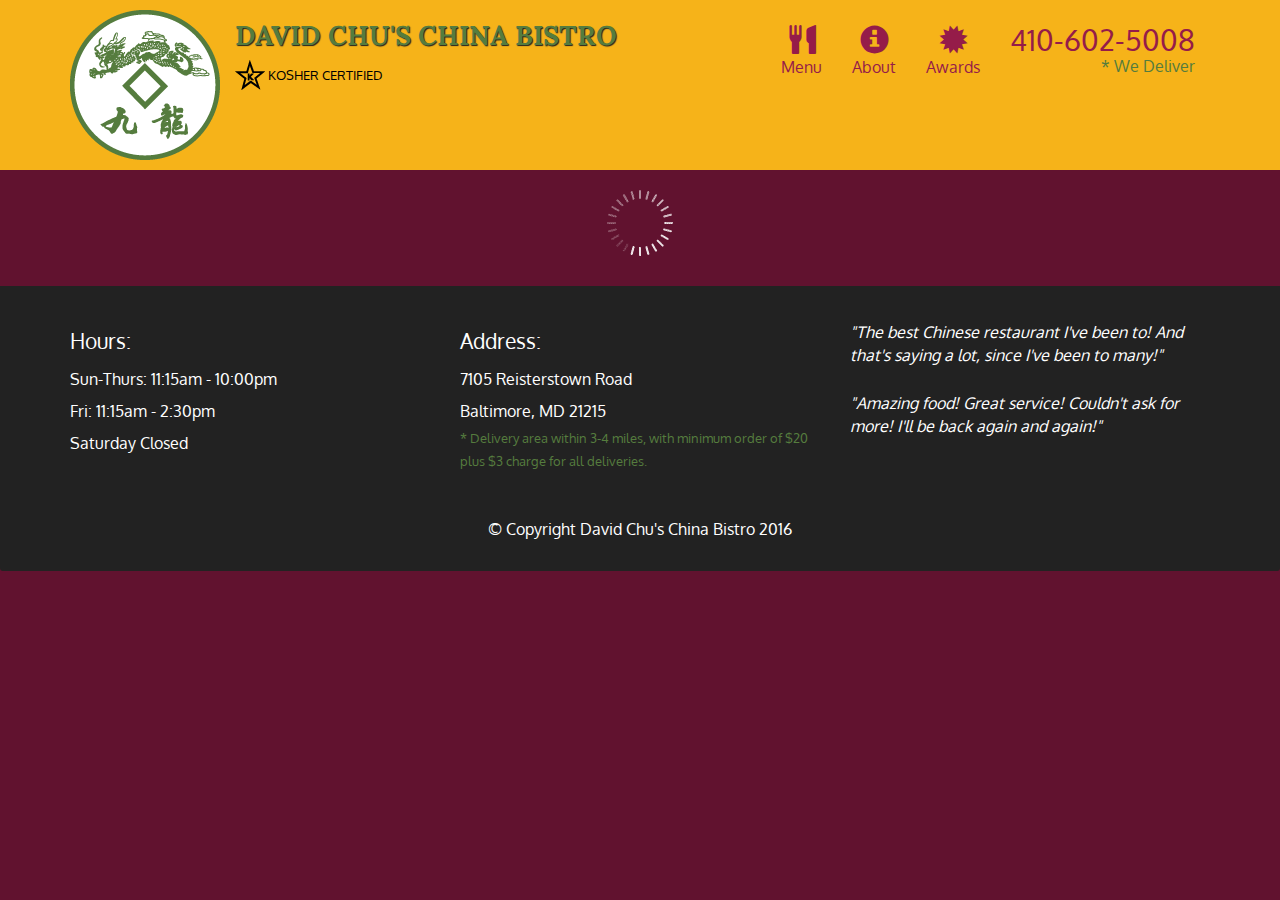
<file: Restaurent-website/index.html>
<!doctype html>
<html lang="en">
  <head>
    <meta charset="utf-8">
    <meta http-equiv="X-UA-Compatible" content="IE=edge">
    <meta name="viewport" content="width=device-width, initial-scale=1">
    <title>David Chu's China Bistro</title>
    <link rel="stylesheet" href="css/bootstrap.min.css">
    <link rel="stylesheet" href="css/styles.css">
    <link href='https://fonts.googleapis.com/css?family=Oxygen:400,300,700' rel='stylesheet' type='text/css'>
    <link href='https://fonts.googleapis.com/css?family=Lora' rel='stylesheet' type='text/css'>
  </head>
<body>
  <header>
    <nav id="header-nav" class="navbar navbar-default">
      <div class="container">
        <div class="navbar-header">
          <a href="index.html" class="pull-left visible-md visible-lg">
            <div id="logo-img" alt="Logo image"></div>
          </a>

          <div class="navbar-brand">
            <a href="index.html"><h1>David Chu's China Bistro</h1></a>
            <p>
              <img src="images/star-k-logo.png" alt="Kosher certification">
              <span>Kosher Certified</span>
            </p>
          </div>

          <button id="navbarToggle" type="button" class="navbar-toggle collapsed" data-toggle="collapse" data-target="#collapsable-nav" aria-expanded="false">
            <span class="sr-only">Toggle navigation</span>
            <span class="icon-bar"></span>
            <span class="icon-bar"></span>
            <span class="icon-bar"></span>
          </button>
        </div>
        
        <div id="collapsable-nav" class="collapse navbar-collapse">
           <ul id="nav-list" class="nav navbar-nav navbar-right">
            <li id="navHomeButton" class="visible-xs active">
              <a href="index.html">
                <span class="glyphicon glyphicon-home"></span> Home</a>
            </li>
            <li id="navMenuButton">
              <a href="#" onclick="$dc.loadMenuCategories();">
                <span class="glyphicon glyphicon-cutlery"></span><br class="hidden-xs"> Menu</a>
            </li>
            <li>
              <a href="#">
                <span class="glyphicon glyphicon-info-sign"></span><br class="hidden-xs"> About</a>
            </li>
            <li>
              <a href="#">
                <span class="glyphicon glyphicon-certificate"></span><br class="hidden-xs"> Awards</a>
            </li>
            <li id="phone" class="hidden-xs">
              <a href="tel:410-602-5008">
                <span>410-602-5008</span></a><div>* We Deliver</div>
            </li>
          </ul><!-- #nav-list -->
        </div><!-- .collapse .navbar-collapse -->
      </div><!-- .container -->
    </nav><!-- #header-nav -->
  </header>

  

  <div id="call-btn" class="visible-xs">
    <a class="btn" href="tel:410-602-5008">
    <span class="glyphicon glyphicon-earphone"></span>
    410-602-5008
    </a>
  </div>
  <div id="xs-deliver" class="text-center visible-xs">* We Deliver</div>

 
  <div id="main-content" class="container"></div>

  <footer class="panel-footer">
    <div class="container">
      <div class="row">
        <section id="hours" class="col-sm-4">
          <span>Hours:</span><br>
          Sun-Thurs: 11:15am - 10:00pm<br>
          Fri: 11:15am - 2:30pm<br>
          Saturday Closed
          <hr class="visible-xs">
        </section>
        <section id="address" class="col-sm-4">
          <span>Address:</span><br>
          7105 Reisterstown Road<br>
          Baltimore, MD 21215
          <p>* Delivery area within 3-4 miles, with minimum order of $20 plus $3 charge for all deliveries.</p>
          <hr class="visible-xs">
        </section>
        <section id="testimonials" class="col-sm-4">
          <p>"The best Chinese restaurant I've been to! And that's saying a lot, since I've been to many!"</p>
          <p>"Amazing food! Great service! Couldn't ask for more! I'll be back again and again!"</p>
        </section>
      </div>
      <div class="text-center">&copy; Copyright David Chu's China Bistro 2016</div>
    </div>
  </footer>

  <!-- jQuery (Bootstrap JS plugins depend on it) -->
  <script src="js/jquery-2.1.4.min.js"></script>
  <script src="js/bootstrap.min.js"></script>
  <script src="js/ajax-utils.js"></script>
  <script src="js/script.js"></script>
</body>
</html>
</file>
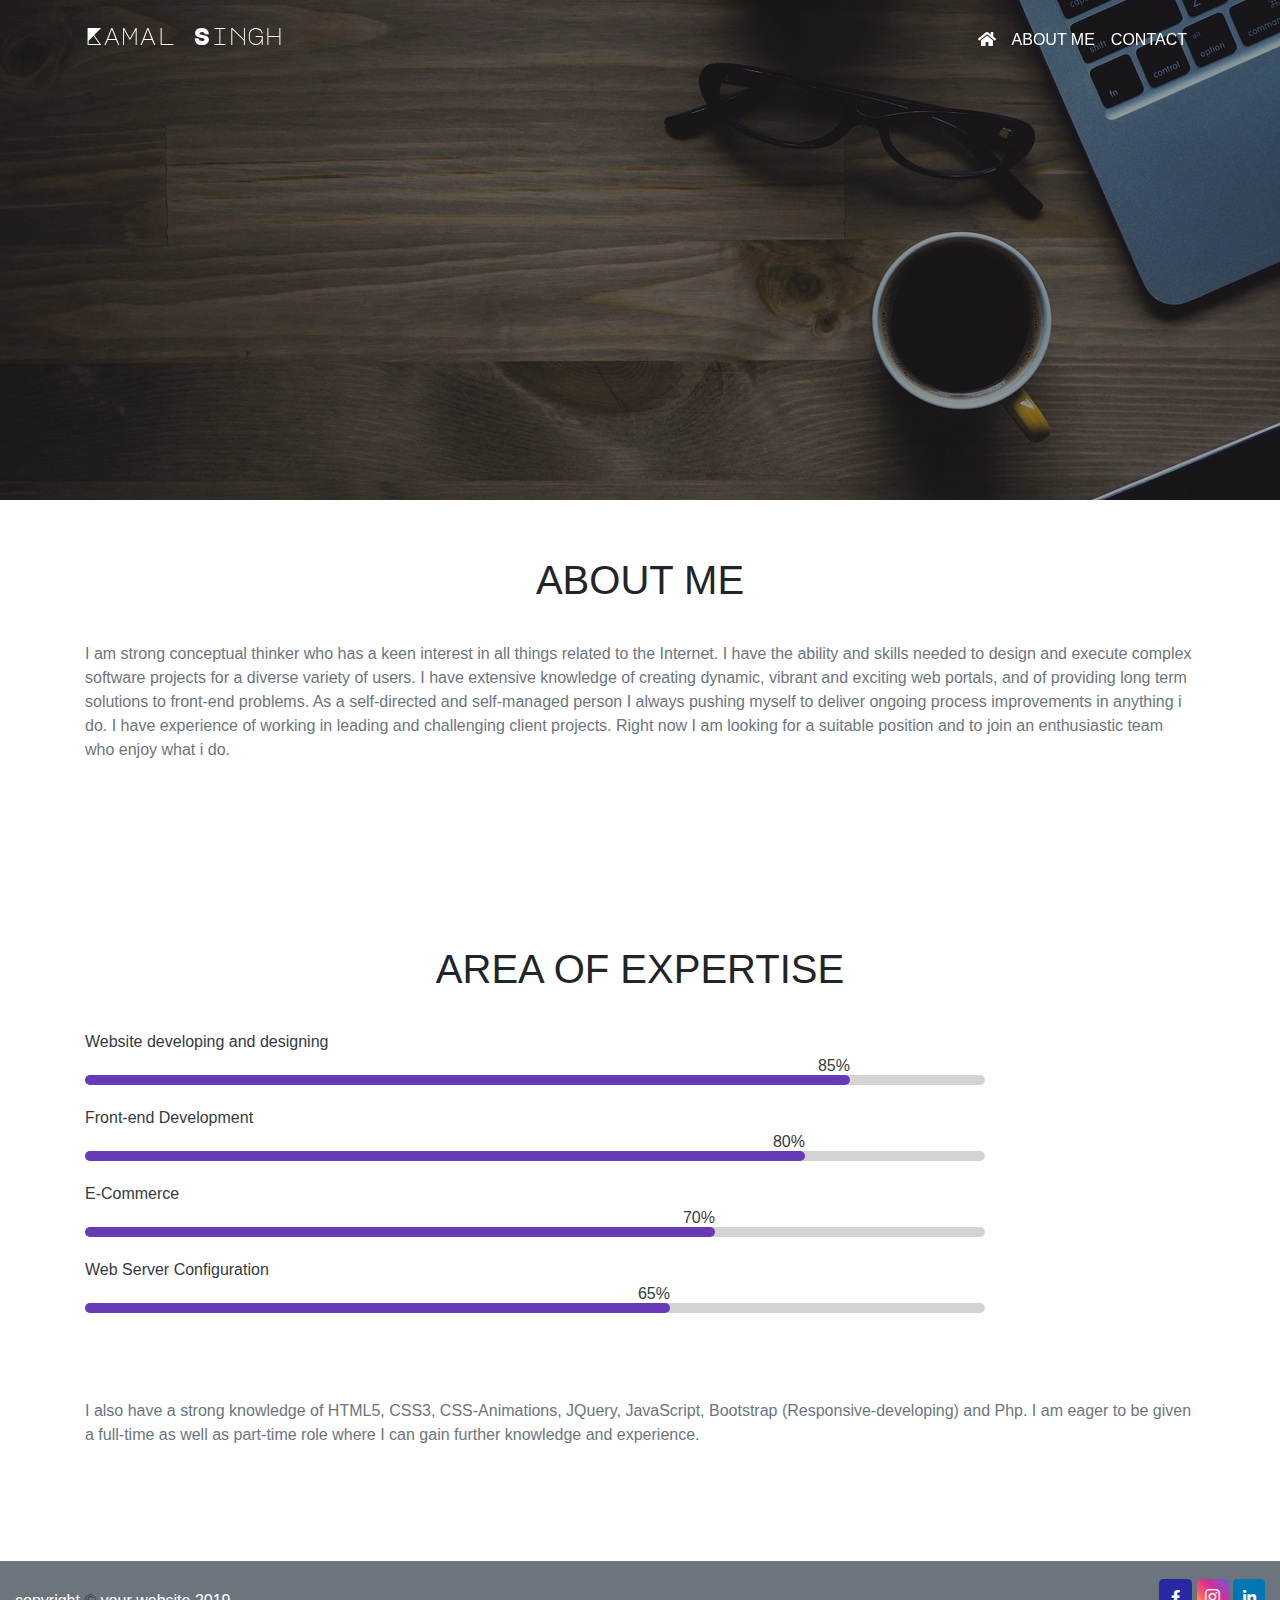
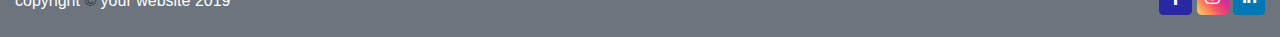
<file: Kamal-Portfolio-2/about.html>
<!DOCTYPE html>
<html>
	<head>
	  <meta charset="utf-8">
	  <meta name="viewport" content="width=device-width, initial-scale=1, shrink-to-fit=no">

	  <title>Kamal's Responsive Website</title>

	  <!-- Bootstrap core CSS -->
	  <link href="https://stackpath.bootstrapcdn.com/bootstrap/4.3.1/css/bootstrap.min.css" rel="stylesheet">

	  <!-- Custom styles for this template -->
	  <link href="css/style.css" rel="stylesheet">
	  <link rel="stylesheet" href="https://use.fontawesome.com/releases/v5.7.2/css/all.css">
	  <link href="https://fonts.googleapis.com/css?family=Bitter:400,700" rel="stylesheet">

	</head>
	<body>

		  <header>
		   

			<nav class="navbar headerNav navbar-dark navbar-expand-lg fixed-top onScroll">
				<div class="container">
			  <a class="navbar-brand" href="#">Kamal Singh </a>
			  <button class="navbar-toggler" type="button" data-toggle="collapse" data-target="#navbarNav" aria-controls="navbarNav" aria-expanded="false" aria-label="Toggle navigation">
			    <span class="navbar-toggler-icon"></span>
			  </button>
			     <div class="collapse navbar-collapse" id="navbarNav">
			      <ul class="navbar-nav ml-auto">
			      <li class="nav-item active">
			        <a class="nav-link text-white text-center" href="index.html"><i class="fas fa-home"></i> <span class="sr-only">(current)</span></a>
			      </li>
			      <li class="nav-item">
			        <a class="nav-link text-white text-center" href="about.html">ABOUT ME</a>
			      </li>
			      <li class="nav-item">
			        <a class="nav-link text-white text-center" href="contact.html">CONTACT</a>
			      </li>
			      </ul>
			     </div>
			     </div>
			</nav>

			<div class="main-banner main-banner-about">
            <img src="img/notebook.jpg">
            <div class="black">
            </div>
	        </div>

					 
	  </header>
<section id="about-content">
	<div class="container py-5">
		
		<h1 class="text-center pt-2">ABOUT ME</h1>
		<div class="my-content">
			<p>I am strong conceptual thinker who has a keen interest in all things related to the Internet. I have the ability and skills needed to design and execute complex software projects for a diverse variety of users. I have extensive knowledge of creating dynamic, vibrant and exciting web portals, and of providing long term solutions to front-end problems. As a self-directed and self-managed person I always pushing myself to deliver ongoing process improvements in anything i do. I have experience of working in leading and challenging client projects. Right now I am looking for a suitable position and to join an enthusiastic team who enjoy what i do.</p>
		</div>
	
	<div class="expert">
		<h1 class="text-center pb-5">AREA OF EXPERTISE</h1>
    </div>
         <div class="progress-bar bg-transparent text-dark">
         	<span>Website developing and designing</span>
            <span class="progress-value text-right bg-transparent pb-4" style="width: 85%;">85%</span>
         </div>
	     <div class="progress-bar">
          <span class="progress-value text-right" style="width: 85%;"></span>
         </div>
            <br/>
            <div class="progress-bar bg-transparent text-dark">
         	<span>Front-end Development</span>
            <span class="progress-value1 text-right bg-transparent pb-4" style="width: 80%;">80%</span>
         </div>
         <div class="progress-bar">
            <span class="progress-value1 text-right" style="width: 80%;"></span>
         </div>
            <br/>
            <div class="progress-bar bg-transparent text-dark">
         	<span>E-Commerce</span>
            <span class="progress-value2 text-right bg-transparent pb-4" style="width: 70%;">70%</span>
         </div>
         <div class="progress-bar">
            <span class="progress-value2 text-right" style="width: 70%;"></span>
         </div>
            <br/>
           <div class="progress-bar bg-transparent text-dark">
         	<span>Web Server Configuration</span>
            <span class="progress-value3 text-right bg-transparent pb-4" style="width: 65%;">65%</span>
         </div>
            <div class="progress-bar">
            <span class="progress-value3 text-right" style="width: 65%;"></span>
         </div>
         <div class="more-content">
        	<p>I also have a strong knowledge of HTML5, CSS3, CSS-Animations, JQuery, JavaScript, Bootstrap (Responsive-developing) and Php. I am eager to be given a full-time as well as part-time role where I can gain further knowledge and experience. 
</p>
        </div>
	</div>
	</div>

</section>
<footer>
	<div class="foot py-4 bg-secondary text-white float-left w-100">
		<div class="container-fluid p-0">

		<div class="col-md-6 text-lg-left text-center pt-1 float-left">
			<span>copyright <span class="text-dark">&copy;</span> your website 2019</span>
		</div>
		<div class="col-md-6 float-right text-lg-right text-center mt-2 mt-lg-0">

			<a class="button-facebook text-white" target="_blank" href="https://www.facebook.com/kamal.preet.777"><i class="fab fa-facebook-f"></i><a>

			<a class="button-insta text-white" href=""><i class="fab fa-instagram"></i></a>

			<a class="button-linkedin text-white" target="_blank" href="https://www.linkedin.com/in/kamal94175/"><i class="fab fa-linkedin-in"></i></a>

		</div>
		</div>
	</div>


</footer>


<script src="https://cdnjs.cloudflare.com/ajax/libs/jquery/3.3.1/jquery.min.js"></script>  
        <script src="https://stackpath.bootstrapcdn.com/bootstrap/4.3.1/js/bootstrap.min.js"></script>
       <script>  
       	$(window).scroll(function(){
        var scroll = $(window).scrollTop();
        if(scroll < 10){
            $('.fixed-top').css('background', 'transparent');
        } else{
            $('.fixed-top').css('background', 'rgba(0, 0, 0, 0.6)');
        }
    });
      </script>


       

	</body>
</html>
</file>
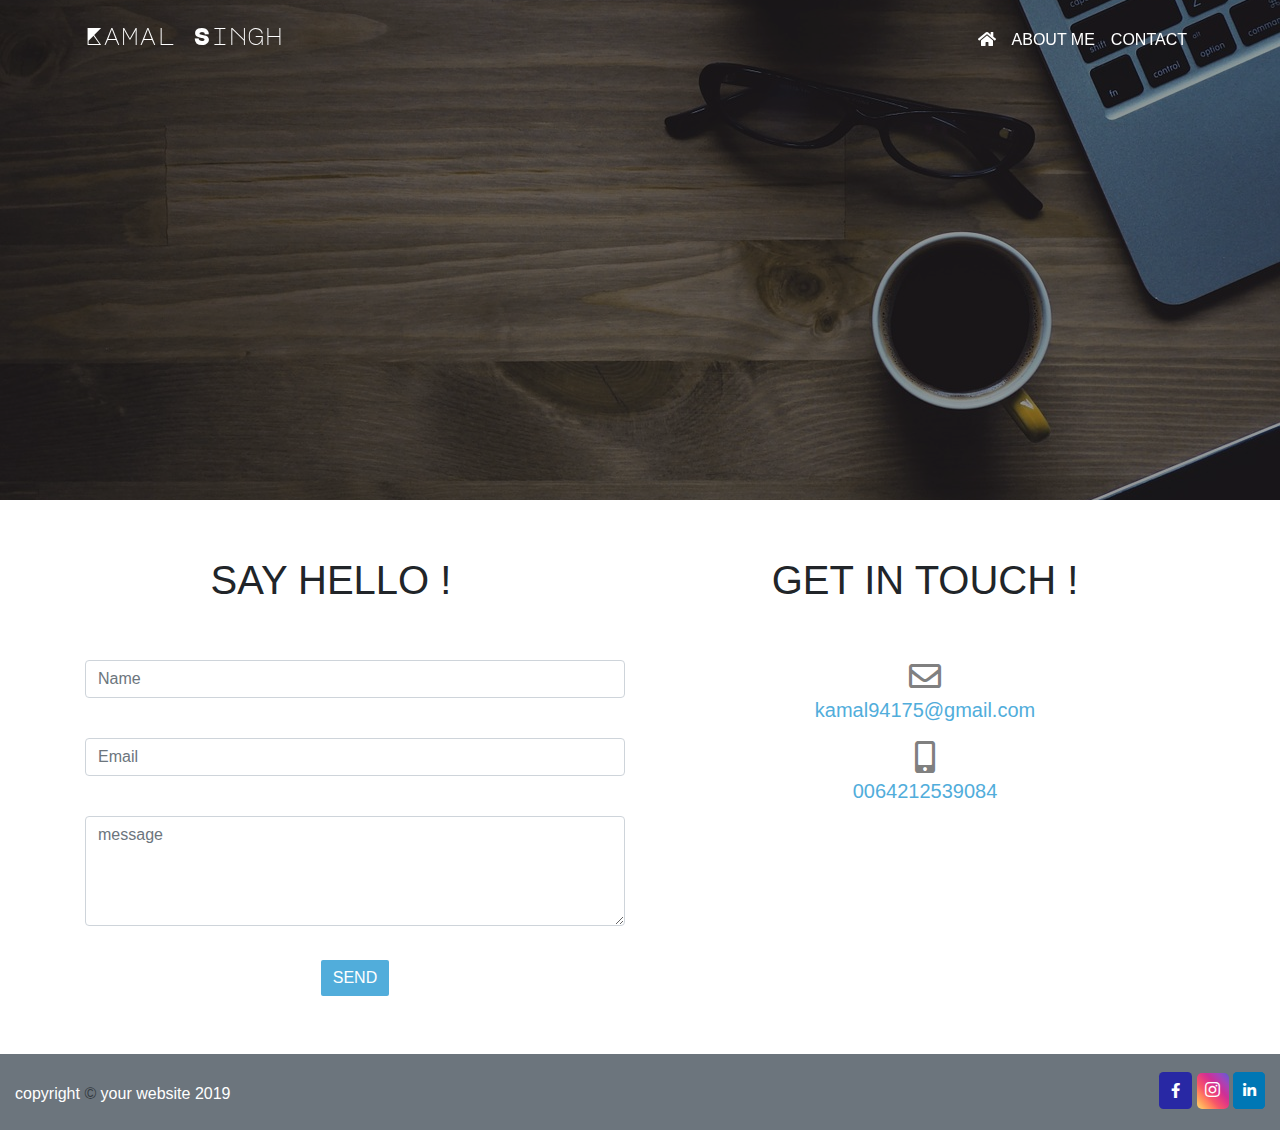
<file: Kamal-Portfolio-2/contact.html>
<!DOCTYPE html>
<html>
	<head>
	  <meta charset="utf-8">
	  <meta name="viewport" content="width=device-width, initial-scale=1, shrink-to-fit=no">

	  <title>Kamal's Responsive Website</title>

	  <!-- Bootstrap core CSS -->
	  <link href="https://stackpath.bootstrapcdn.com/bootstrap/4.3.1/css/bootstrap.min.css" rel="stylesheet">

	  <!-- Custom styles for this template -->
	  <link href="css/style.css" rel="stylesheet">
	  <link rel="stylesheet" href="https://use.fontawesome.com/releases/v5.7.2/css/all.css">
	  <link href="https://fonts.googleapis.com/css?family=Bitter:400,700" rel="stylesheet">

	</head>
	<body>

		  <header>
		   

			<nav class="navbar headerNav navbar-dark navbar-expand-lg fixed-top onScroll">
				<div class="container">
			  <a class="navbar-brand" href="#">Kamal Singh </a>
			  <button class="navbar-toggler" type="button" data-toggle="collapse" data-target="#navbarNav" aria-controls="navbarNav" aria-expanded="false" aria-label="Toggle navigation">
			    <span class="navbar-toggler-icon"></span>
			  </button>
			     <div class="collapse navbar-collapse" id="navbarNav">
			      <ul class="navbar-nav ml-auto">
			      <li class="nav-item active">
			        <a class="nav-link text-white text-center" href="index.html"><i class="fas fa-home"></i> <span class="sr-only">(current)</span></a>
			      </li>
			      <li class="nav-item">
			        <a class="nav-link text-white text-center" href="about.html">ABOUT ME</a>
			      </li>
			      <li class="nav-item">
			        <a class="nav-link text-white text-center" href="contact.html">CONTACT</a>
			      </li>
			      </ul>
			     </div>
			     </div>
			</nav>

			<div class="main-banner main-banner-about">
            <img src="img/notebook.jpg">
            <div class="black">
            </div>
	        </div>

<section class="py-5">
	      <div class="container text-center mt-2"> 
             <div class="row">
               <div class="col-md-6">           
  	<h1 class="text-center pr-5">SAY HELLO !</h1><br>
<form action="submit.php">
  <div class="form-row">
    <div class="form-group col-md-12">
      <label for="inputEmail4"></label>
      <input type="Text" class="form-control" id="inputName4" placeholder="Name">
    </div>
    <div class="form-group col-md-12">
      <label for="inputPassword4"></label>
      <input type="Email" class="form-control" id="inputEmail4" placeholder="Email">
    </div>
  
  <div class="form-group col-md-12">
    <label for="inputAddress"></label>
    <textarea rows="4" type="text" class="form-control" id="inputmessage" placeholder="message"></textarea>
  </div class="submit-btn">
    <button type="submit" class="btn btn-primary mt-3 mb-lg-2 mx-auto mb-5 ">SEND</button>
    </div>
</form>
</div>
<div class="col-md-6 float-right text-center">
	<h1 class="pb-4">GET IN TOUCH !</h1><br>
	<div class="contact-me">
		<i class="far fa-envelope fa-2x"></i><br>
        <a href="mailto:kamal94175@gmail.com">kamal94175@gmail.com</a><br>
        <i class="fas fa-mobile-alt fa-2x mt-3"></i><br>
        <a href="tel:0064212539084">0064212539084</a><br>
</div>
</div> 
</div>
</div>              
</section>

<footer>
	<div class="foot py-4 bg-secondary text-white float-left w-100">
		<div class="container-fluid p-0">

		<div class="col-md-6 text-lg-left text-center pt-1 float-left">
			<span>copyright <span class="text-dark">&copy;</span> your website 2019</span>
		</div>
		<div class="col-md-6 float-right text-lg-right text-center mt-2 mt-lg-0">

			<a class="button-facebook text-white" target="_blank" href="https://www.facebook.com/kamal.preet.777"><i class="fab fa-facebook-f"></i><a>

			<a class="button-insta text-white" href=""><i class="fab fa-instagram"></i></a>

			<a class="button-linkedin text-white" target="_blank" href="https://www.linkedin.com/in/kamal94175/"><i class="fab fa-linkedin-in"></i></a>

		</div>
		</div>
	</div>


</footer>

<!-- Scroll to Top Button-->
   

<script src="https://cdnjs.cloudflare.com/ajax/libs/jquery/3.3.1/jquery.min.js"></script>  
        <script src="https://stackpath.bootstrapcdn.com/bootstrap/4.3.1/js/bootstrap.min.js"></script>
       <script>  
       	$(window).scroll(function(){
        var scroll = $(window).scrollTop();
        if(scroll < 10){
            $('.fixed-top').css('background', 'transparent');
        } else{
            $('.fixed-top').css('background', 'rgba(0, 0, 0, 0.6)');
        }
        
        });
   
      </script>


       

	</body>
</html>
</file>
<file: Restaurent-website/css/styles.css>
body {
  font-size: 16px;
  color: #fff;
  background-color: #61122f;
  font-family: 'Oxygen', sans-serif;
}

/** HEADER **/
#header-nav {
  background-color: #f6b319;
  border-radius: 0;
  border: 0;
}

#logo-img {
  background: url('../images/restaurant-logo_large.png') no-repeat;
  width: 150px;
  height: 150px;
  margin: 10px 15px 10px 0;
}

.navbar-brand {
  padding-top: 25px;
}
.navbar-brand h1 { /* Restaurant name */
  font-family: 'Lora', serif;
  color: #557c3e;
  font-size: 1.5em;
  text-transform: uppercase;
  font-weight: bold;
  text-shadow: 1px 1px 1px #222;
  margin-top: 0;
  margin-bottom: 0;
  line-height: .75;
}
.navbar-brand a:hover, .navbar-brand a:focus {
  text-decoration: none;
}
.navbar-brand p { /* Kosher cert */
  color: #000;
  text-transform: uppercase;
  font-size: .7em;
  margin-top: 15px;
}
.navbar-brand p span { /* Star-K */
  vertical-align: middle;
}

#nav-list {
  margin-top: 10px;
}
#nav-list a {
  color: #951C49;
  text-align: center;
}
#nav-list a:hover {
  background: #E7E7E7;
}
#nav-list a span {
  font-size: 1.8em;
}

#phone {
  margin-top: 5px;
}
#phone a { /* Phone number */
  text-align: right;
  padding-bottom: 0;
}
#phone div { /* We Deliver */
  color: #557c3e;
  text-align: right;
  padding-right: 15px;
}

.navbar-header button.navbar-toggle, .navbar-header .icon-bar {
  border: 1px solid #61122f;
}
.navbar-header button.navbar-toggle {
  clear: both;
  margin-top: -30px;
}
/* END HEADER */

/* FOOTER */
.panel-footer {
  margin-top: 30px;
  padding-top: 35px;
  padding-bottom: 30px;
  background-color: #222;
  border-top: 0;
}
.panel-footer div.row {
  margin-bottom: 35px;
}
#hours, #address {
  line-height: 2;
}
#hours > span, #address > span {
  font-size: 1.3em;
}
#address p {
  color: #557c3e;
  font-size: .8em;
  line-height: 1.8;
}
#testimonials {
  font-style: italic;
}
#testimonials p:nth-child(2) {
  margin-top: 25px;
}
/* END FOOTER */



/* HOME PAGE */
.container .jumbotron {
  box-shadow: 0 0 50px #3F0C1F;
  border: 2px solid #3F0C1F;
}

#menu-tile, #specials-tile, #map-tile {
  height: 250px;
  width: 100%;
  margin-bottom: 15px;
  position: relative;
  border: 2px solid #3F0C1F;
  overflow: hidden;
}
#menu-tile:hover, #specials-tile:hover, #map-tile:hover {
  box-shadow: 0 1px 5px 1px #cccccc;
}
#menu-tile {
  background: url('../images/menu-tile.jpg') no-repeat;
  background-position: center;
}
#specials-tile {
  background: url('../images/specials-tile.jpg') no-repeat;
  background-position: center;
}
#menu-tile span, #specials-tile span, #map-tile span {
  position: absolute;
  bottom: 0;
  right: 0;
  width: 100%;
  text-align: center;
  font-size: 1.6em;
  text-transform: uppercase;
  background-color: #000;
  color: #fff;
  opacity: .8;
}
/* END HOME PAGE */

/* MENU CATEGORIES PAGE */
.category-tile { 
  position: relative;
  border: 2px solid #3F0C1F;
  overflow: hidden;
  width: 200px;
  height: 200px;
  margin: 0 auto 15px;
}
.category-tile span {
  position: absolute;
  bottom: 0;
  right: 0;
  width: 100%;
  text-align: center;
  font-size: 1.2em;
  text-transform: uppercase;
  background-color: #000;
  color: #fff;
  opacity: .8;
}
.category-tile:hover {
  box-shadow: 0 1px 5px 1px #cccccc;
}

#menu-categories-title + div {
  margin-bottom: 50px;
}
/* END MENU CATEGORIES PAGE */

/* SINGLE CATEGORY PAGE */
.menu-item-tile {
  margin-bottom: 25px;
}
.menu-item-tile hr {
  width: 80%;
}
.menu-item-tile .menu-item-price {
  font-size: 1.1em;
  text-align: right;
  margin-top: -15px;
  margin-right: -15px;
}
.menu-item-tile .menu-item-price span {
  font-size: .6em;
}
.menu-item-photo {
  position: relative;
  border: 2px solid #3F0C1F; 
  overflow: hidden;
  padding: 0;
  margin-right: -15px;
  margin-left: auto;
  margin-bottom: 20px;
  max-width: 250px;
}
.menu-item-photo div {
  position: absolute;
  bottom: 0;
  right: 0;
  width: 80px;
  background-color: #557c3e;
  text-align: center;
}
.menu-item-description {
  padding-right: 30px;
}
h3.menu-item-title {
  margin: 0 0 10px;
}
.menu-item-details {
  font-size: .9em;
  font-style: italic;
}
/* END SINGLE CATEGORY PAGE */


/********** Large devices only **********/
@media (min-width: 1200px) {
  .container .jumbotron {
    background: url('../images/jumbotron_1200.jpg') no-repeat;
    height: 675px;
  }
}

/********** Medium devices only **********/
@media (min-width: 992px) and (max-width: 1199px) {
  /* Header */
  #logo-img {
    background: url('../images/restaurant-logo_medium.png') no-repeat;
    width: 100px;
    height: 100px;
    margin: 5px 5px 5px 0;
  }
  /* End Header */

  /* Home Page */
  .container .jumbotron {
    background: url('../images/jumbotron_992.jpg') no-repeat;
    height: 558px;
  }
  /* End Home Page */
}

/********** Small devices only **********/
@media (min-width: 768px) and (max-width: 991px) {
  /* Home Page */
  .container .jumbotron {
    background: url('../images/jumbotron_768.jpg') no-repeat;
    height: 432px;
  }
  /* End Home Page */
}

/********** Extra small devices only **********/
@media (max-width: 767px) {
  /* Header */
  .navbar-brand {
    padding-top: 10px;
    height: 80px;
  }
  .navbar-brand h1 { /* Restaurant name */
    padding-top: 10px;
    font-size: 5vw; /* 1vw = 1% of viewport width */
  }
  .navbar-brand p { /* Kosher cert */
    font-size: .6em;
    margin-top: 12px;
  }
  .navbar-brand p img { /* Star-K */
    height: 20px;
  }

  #collapsable-nav a { /* Collapsed nav menu text */
    font-size: 1.2em;
  }
  #collapsable-nav a span { /* Collapsed nav menu glyph */
    font-size: 1em;
    margin-right: 5px;
  }

  #call-btn > a {
    font-size: 1.5em;
    display: block;
    margin: 0 20px;
    padding: 10px;
    border: 2px solid #fff;
    background-color: #f6b319;
    color: #951c49;
  }
  #xs-deliver {
    margin-top: 5px;
    font-size: .7em;
    letter-spacing: .1em;
    text-transform: uppercase;
  }
  /* End Header */

  /* Footer */
  .panel-footer section {
    margin-bottom: 30px;
    text-align: center;
  }
  .panel-footer section:nth-child(3) {
    margin-bottom: 0; /* margin already exists on the whole row */
  }
  .panel-footer section hr {
    width: 50%;
  }
  /* End Footer */

  /* Home Page */
  .container .jumbotron {
    margin-top: 30px;
    padding: 0;
  }
  #menu-tile, #specials-tile {
    width: 360px;
    margin: 0 auto 15px;
  }

  .menu-item-photo {
    margin-right: auto;
  }
  .menu-item-tile .menu-item-price {
    text-align: center;
  }
  .menu-item-description {
    text-align: center;;
  }
}


/********** Super extra small devices Only :-) (e.g., iPhone 4) **********/
@media (max-width: 479px) {
  /* Header */
  .navbar-brand h1 { /* Restaurant name */
    padding-top: 5px;
    font-size: 6vw;
  }
  /* End Header */
  
  /* Home page */
  #menu-tile, #specials-tile {
    width: 280px;
    margin: 0 auto 15px;
  }

  .col-xxs-12 {
    position: relative;
    min-height: 1px;
    padding-right: 15px;
    padding-left: 15px;
    float: left;
    width: 100%;
  }
}
</file>
<file: Kamal-Portfolio-2/css/style.css>
@import url('https://fonts.googleapis.com/css?family=Tangerine');
@import url('https://fonts.googleapis.com/css?family=Open+Sans+Condensed:300|Srisakdi:400,700&subset=latin-ext');
@import url('https://fonts.googleapis.com/css?family=Major+Mono+Display');



.main-banner img{
	width: 100%;
	height: 100vh;
    object-fit: cover;

}
.main-banner-about img{
	width: 100%;
	height: 500px;
    object-fit: cover;
}
.main-banner-about .black {
	width: 100%;
	height: 500px;
    background-color: black;
    opacity: 0.4;
    position: absolute;
    top: 0;

}
.navbar-brand {
	font-family: 'Major Mono Display', monospace;
	font-size: 1.5rem;

}

.black{
	width: 100%;
	height: 100vh;
    background-color: black;
    opacity: 0.4;
    position: absolute;
    top: 0;

}
.navbar-nav{
	margin-top: 10px;
}
.navbar-dark .navbar-toggler {
	border: none;
}
.navbar-dark .navbar-toggler:hover {
	border: none;
}
.nav-item::before {
    content: '';
    display: block;
    width: 0;
    height: 2px;
    position: relative;
    top: 42px;
    -webkit-transition:width .25s cubic-bezier(0.51, 0.18, 0, 0.88) .1s;
    -o-transition:width .25s cubic-bezier(0.51, 0.18, 0, 0.88) .1s;
    transition:width .25s cubic-bezier(0.51, 0.18, 0, 0.88) .1s;
 }

.nav-item:hover::before {
    width: 100%;
    //transition: width .5s;
    transition-delay: .25s;
    background: #51addb;
   
}
.nav-item::after {
    width: 0;
    content: '';
    display: block;
     height: 2px;
    -webkit-transition:width .2s cubic-bezier(0.29, 0.18, 0.26, 0.83);
   -o-transition:width .2s cubic-bezier(0.29, 0.18, 0.26, 0.83);
   transition:width .2s cubic-bezier(0.29, 0.18, 0.26, 0.83);

}
   
.nav-item:hover::after {
    width: 100%;
    //transition: width .3s;
    background: white;

}



.content{
	position: absolute;
	top: 350px;
	left: 0;
	right: 0;

}
.content h3{
	font-family: 'Tangerine', cursive;
	font-size: 3rem;
    font-weight: 700;
    letter-spacing: 3px;
    line-height: 2px;

}
.content h2{
	font-family: 'Open Sans Condensed', sans-serif;
	font-size: 3rem;
	font-weight: 700;

} 
.arrow{
	position: absolute;
	left: 0;
	right: 0;
	bottom: 10px;
    text-align: center;
}
.arrow .fas{
	width: 100%;
	font-size: 30px;
	color: white;
	line-height: 14px;
	display: block;
}
.arrow {
    -webkit-animation: bounce 2s infinite;
    animation: bounce 2s infinite;
}
.arrow a{
	color: transparent;
}

/* skills section design */
.container h3{
	text-align: center;
	font-size: 20px;
	padding-top: 20px;
}
.icon {
	text-align: center;
	font-size: 30px;
	width: 80px;
	height: 80px;
	border: 2px #fff solid;
	border-radius: 50%;
	padding-top: 15px;
	margin: 0 auto;
	color: #51addb;
	border-color: #51addb;
}
.trans-back {
	width: 100%;
	height: 300px;
	background-image: url(../img/auto.jpg);
	background-size: cover;
	background-attachment: fixed;
	text-align: center;

}
.back-black{
	width: 100%;
	height: 300px;
    background-color: black;
    opacity: 0.6;
    top: 0;
    bottom: 0;

}
.btn{
	margin-top: 130px;
	border: 2px solid;
}
.port h1{
	padding-top: 50px;
	color: white;

}
.port img{
	width: 100%;
}
.button-facebook{
	width: 1em;
  height: 1em;
  font-size: 15px;
  padding: 0.65em 0.8em;
  text-align: center;
  vertical-align: middle 
	margin-top:6px;
	border-radius: .3em;
	background-color: #2828a4;

}
.button-insta{
	background-image: linear-gradient(to left bottom, #515bd4, #8051c9, #a146bb, #ba3aa9, #cd3096, #e13786, #ee4676, #f75868, #ff7a5f, #ff9b5c, #ffbb64, #feda77);
	width: 1em;
  height: 1em;
  font-size: 17px;
  padding: 0.5em 0.5em;
  text-align: center;
  vertical-align: middle 
	margin-top:5px;
	border-radius: .3em;;
}
.button-linkedin{
	background-color: #0077B5;
	width: 1em;
  height: 1em;
  font-size: 15px;
  padding: 0.52em 0.5em;
  text-align: center;
  vertical-align: middle 
	margin-top:5px;
	border:2px #0077B5 solid;
	border-radius: .3em;
}
.button-facebook:hover{
  background-color: #2828a4;
  opacity: 0.8;

}
.button-insta:hover{
  background-image: linear-gradient(to left bottom, #515bd4, #8051c9, #a146bb, #ba3aa9, #cd3096, #e13786, #ee4676, #f75868, #ff7a5f, #ff9b5c, #ffbb64, #feda77);
  opacity: 0.8;
}
.button-linkedin:hover{
  background-color: #0077B5;
  opacity: 0.8;
}

    /*about section design*/
.container p{
    padding-top:30px;
    padding-bottom: 15%;
    color: #6c757d;
    font-family: 'italic' sans-serif;
}
.more-content p{
	padding-top: 70px;
	padding-bottom:50px;
	color: #6c757d;
}



.progress-bar {
    margin-bottom: 1rem;
    background-color: lightgray;
    border-radius: 1.25em;
    width: 900px;
    height: 10px;
    text-align: left;
}
.progress-value { 
    background-color: #673ab7;
    transition: 0.3s all linear;
    border-radius: 1.25em;
    height: 10px;
    display: inline-block;
    animation: progress-3 3s ease-in-out forwards;
    -webkit-animation: progress-3 3s ease-in-out forwards;
}
.progress-value1 {
	background-color: #673ab7;
    transition: 0.3s all linear;
    border-radius: 1.25em;
    height: 10px;
    display: inline-block;
    animation: progress-2 3s ease-in-out forwards;
    -webkit-animation: progress-2 3s ease-in-out forwards;
}
.progress-value2{
	background-color: #673ab7;
    transition: 0.3s all linear;
    border-radius: 1.25em;
    height: 10px;
    display: inline-block;
    animation: progress-1 3s ease-in-out forwards;
    -webkit-animation: progress-1 3s ease-in-out forwards;

}
.progress-value3{
	background-color: #673ab7;
    transition: 0.3s all linear;
    border-radius: 1.25em;
    height: 10px;
    display: inline-block;
    animation: progress 3s ease-in-out forwards;
    -webkit-animation: progress 3s ease-in-out forwards;

}

/* animation */
 @keyframes progress-3 {
  from {
    width: 0;
  }
  to {
    width: 85%;
  }
}
 @-webkit-keyframes progress-3 {
  from {
    width: 0;
  }
  to {
    width: 85%;
  }
}
 @keyframes progress-2 {
  from {
    width: 0;
  }
  to {
    width: 80%;
  }
}
 @-webkit-keyframes progress-2 {
  from {
    width: 0;
  }
  to {
    width: 80%;
  }
}
 @keyframes progress-1 {
  from {
    width: 0;
  }
  to {
    width: 70%;
  }
}
 @-webkit-keyframes progress-1 {
  from {
    width: 0;
  }
  to {
    width: 70%;
  }
}
@keyframes progress {
  from {
    width: 0;
  }
  to {
    width: 65%;
  }
}
 @-webkit-keyframes progress {
  from {
    width: 0;
  }
  to {
    width: 65%;
  }
}
    /*contact section design*/

.contact-me a{
	font-size: 20px;
	color: #51addb;
}
.contact-me i{
   color: gray;
}
form .btn{
	background-color: #51addb;
}
.contact-me a:hover{
	text-decoration: none;
    color: black;
}
form .btn:hover{
   background-color: transparent;
    color: #51addb;
    border-color: #51addb;
}

/* scroll-to-top button */
.scroll-to-top {
	padding:10px 20px;
	position: fixed;
	bottom: 20px;
	right: 20px;
	background-color: rgba(0,0,0,0.7);
	visibility: hidden;
}

/* Scroll down indicator (bouncing) */
@-webkit-keyframes bounce {
  0%, 20%, 50%, 80%, 100% {
    -webkit-transform: translateY(0); }
  40% {
    -webkit-transform: translateY(-30px); }
  60% {
    -webkit-transform: translateY(-15px); } }
@-moz-keyframes bounce {
  0%, 20%, 50%, 80%, 100% {
    -moz-transform: translateY(0); }
  40% {
    -moz-transform: translateY(-30px); }
  60% {
    -moz-transform: translateY(-15px); } }
@keyframes bounce {
  0%, 20%, 50%, 80%, 100% {
    -webkit-transform: translateY(0);
    -moz-transform: translateY(0);
    -ms-transform: translateY(0);
    -o-transform: translateY(0);
    transform: translateY(0); }
  40% {
    -webkit-transform: translateY(-30px);
    -moz-transform: translateY(-30px);
    -ms-transform: translateY(-30px);
    -o-transform: translateY(-30px);
    transform: translateY(-30px); }
  60% {
    -webkit-transform: translateY(-15px);
    -moz-transform: translateY(-15px);
    -ms-transform: translateY(-15px);
    -o-transform: translateY(-15px);
    transform: translateY(-15px); } }



@media ( max-width: 992px) {
	.main-banner img{
	width: 100%;
	height: 400px;
}
.main-banner-about img{
	width: 100%;
	height: 400px;
}
.main-banner-about .black{
	width: 100%;
	height: 400px;
}
.black{
	height: 400px;
}
.content h3{
	font-family: 'Tangerine', cursive;
	font-size: 2rem;
    font-weight: 700;
    letter-spacing: 1px;
    line-height: .5px;

}
.content h2{
	font-family: 'Open Sans Condensed', sans-serif;
	font-size: 2rem;
	font-weight: 700;
}
.content{
	position: absolute;
	top: 225px;
	left: 0;
	right: 0;
}
.nav-item {
	width: auto;
	margin: 0 auto;

}
.arrow{
position: absolute;
top: 500px;
}

.progress-bar {
    margin-bottom: 1rem;
    background-color: lightgray;
    border-radius: 1.25em;
    width: 350px;
    height: 10px;
    text-align: left;
}
.progress-value { 
    background-color: #673ab7;
    transition: 0.3s all linear;
    border-radius: 1.25em;
    height: 10px;
    display: inline-block;
    animation: progress-3 3s ease-in-out forwards;
    -webkit-animation: progress-3 3s ease-in-out forwards;
}
.progress-value1 {
	background-color: #673ab7;
    transition: 0.3s all linear;
    border-radius: 1.25em;
    height: 10px;
    display: inline-block;
    animation: progress-2 3s ease-in-out forwards;
    -webkit-animation: progress-2 3s ease-in-out forwards;
}
.progress-value2{
	background-color: #673ab7;
    transition: 0.3s all linear;
    border-radius: 1.25em;
    height: 10px;
    display: inline-block;
    animation: progress-1 3s ease-in-out forwards;
    -webkit-animation: progress-1 3s ease-in-out forwards;

}
.progress-value3{
	background-color: #673ab7;
    transition: 0.3s all linear;
    border-radius: 1.25em;
    height: 10px;
    display: inline-block;
    animation: progress 3s ease-in-out forwards;
    -webkit-animation: progress 3s ease-in-out forwards;

}
.scroll-to-top {
  visibility: visible;
  }

/* animation */
 @keyframes progress-3 {
  from {
    width: 0;
  }
  to {
    width: 85%;
  }
}
 @-webkit-keyframes progress-3 {
  from {
    width: 0;
  }
  to {
    width: 85%;
  }
}
 @keyframes progress-2 {
  from {
    width: 0;
  }
  to {
    width: 80%;
  }
}
 @-webkit-keyframes progress-2 {
  from {
    width: 0;
  }
  to {
    width: 80%;
  }
}
 @keyframes progress-1 {
  from {
    width: 0;
  }
  to {
    width: 70%;
  }
}
 @-webkit-keyframes progress-1 {
  from {
    width: 0;
  }
  to {
    width: 70%;
  }
}
@keyframes progress {
  from {
    width: 0;
  }
  to {
    width: 65%;
  }
}
 @-webkit-keyframes progress {
  from {
    width: 0;
  }
  to {
    width: 65%;
  }
}




}




/* animations */
@-webkit-keyframes flip {
  from {
    -webkit-transform: perspective(400px) scale3d(1, 1, 1) translate3d(0, 0, 0)
      rotate3d(0, 1, 0, -360deg);
    transform: perspective(400px) scale3d(1, 1, 1) translate3d(0, 0, 0) rotate3d(0, 1, 0, -360deg);
    -webkit-animation-timing-function: ease-out;
    animation-timing-function: ease-out;
  }

  40% {
    -webkit-transform: perspective(400px) scale3d(1, 1, 1) translate3d(0, 0, 150px)
      rotate3d(0, 1, 0, -190deg);
    transform: perspective(400px) scale3d(1, 1, 1) translate3d(0, 0, 150px)
      rotate3d(0, 1, 0, -190deg);
    -webkit-animation-timing-function: ease-out;
    animation-timing-function: ease-out;
  }

  50% {
    -webkit-transform: perspective(400px) scale3d(1, 1, 1) translate3d(0, 0, 150px)
      rotate3d(0, 1, 0, -170deg);
    transform: perspective(400px) scale3d(1, 1, 1) translate3d(0, 0, 150px)
      rotate3d(0, 1, 0, -170deg);
    -webkit-animation-timing-function: ease-in;
    animation-timing-function: ease-in;
  }

  80% {
    -webkit-transform: perspective(400px) scale3d(0.95, 0.95, 0.95) translate3d(0, 0, 0)
      rotate3d(0, 1, 0, 0deg);
    transform: perspective(400px) scale3d(0.95, 0.95, 0.95) translate3d(0, 0, 0)
      rotate3d(0, 1, 0, 0deg);
    -webkit-animation-timing-function: ease-in;
    animation-timing-function: ease-in;
  }

  to {
    -webkit-transform: perspective(400px) scale3d(1, 1, 1) translate3d(0, 0, 0)
      rotate3d(0, 1, 0, 0deg);
    transform: perspective(400px) scale3d(1, 1, 1) translate3d(0, 0, 0) rotate3d(0, 1, 0, 0deg);
    -webkit-animation-timing-function: ease-in;
    animation-timing-function: ease-in;
  }
}

@keyframes flip {
  from {
    -webkit-transform: perspective(400px) scale3d(1, 1, 1) translate3d(0, 0, 0)
      rotate3d(0, 1, 0, -360deg);
    transform: perspective(400px) scale3d(1, 1, 1) translate3d(0, 0, 0) rotate3d(0, 1, 0, -360deg);
    -webkit-animation-timing-function: ease-out;
    animation-timing-function: ease-out;
  }

  40% {
    -webkit-transform: perspective(400px) scale3d(1, 1, 1) translate3d(0, 0, 150px)
      rotate3d(0, 1, 0, -190deg);
    transform: perspective(400px) scale3d(1, 1, 1) translate3d(0, 0, 150px)
      rotate3d(0, 1, 0, -190deg);
    -webkit-animation-timing-function: ease-out;
    animation-timing-function: ease-out;
  }

  50% {
    -webkit-transform: perspective(400px) scale3d(1, 1, 1) translate3d(0, 0, 150px)
      rotate3d(0, 1, 0, -170deg);
    transform: perspective(400px) scale3d(1, 1, 1) translate3d(0, 0, 150px)
      rotate3d(0, 1, 0, -170deg);
    -webkit-animation-timing-function: ease-in;
    animation-timing-function: ease-in;
  }

  80% {
    -webkit-transform: perspective(400px) scale3d(0.95, 0.95, 0.95) translate3d(0, 0, 0)
      rotate3d(0, 1, 0, 0deg);
    transform: perspective(400px) scale3d(0.95, 0.95, 0.95) translate3d(0, 0, 0)
      rotate3d(0, 1, 0, 0deg);
    -webkit-animation-timing-function: ease-in;
    animation-timing-function: ease-in;
  }

  to {
    -webkit-transform: perspective(400px) scale3d(1, 1, 1) translate3d(0, 0, 0)
      rotate3d(0, 1, 0, 0deg);
    transform: perspective(400px) scale3d(1, 1, 1) translate3d(0, 0, 0) rotate3d(0, 1, 0, 0deg);
    -webkit-animation-timing-function: ease-in;
    animation-timing-function: ease-in;
  }
}

.navbar-brand:hover {
  -webkit-backface-visibility: visible;
  backface-visibility: visible;
  -webkit-animation-name: flip;
  animation-name: flip;
  animation-duration: 2s;
}
/* animation end */
</file>
